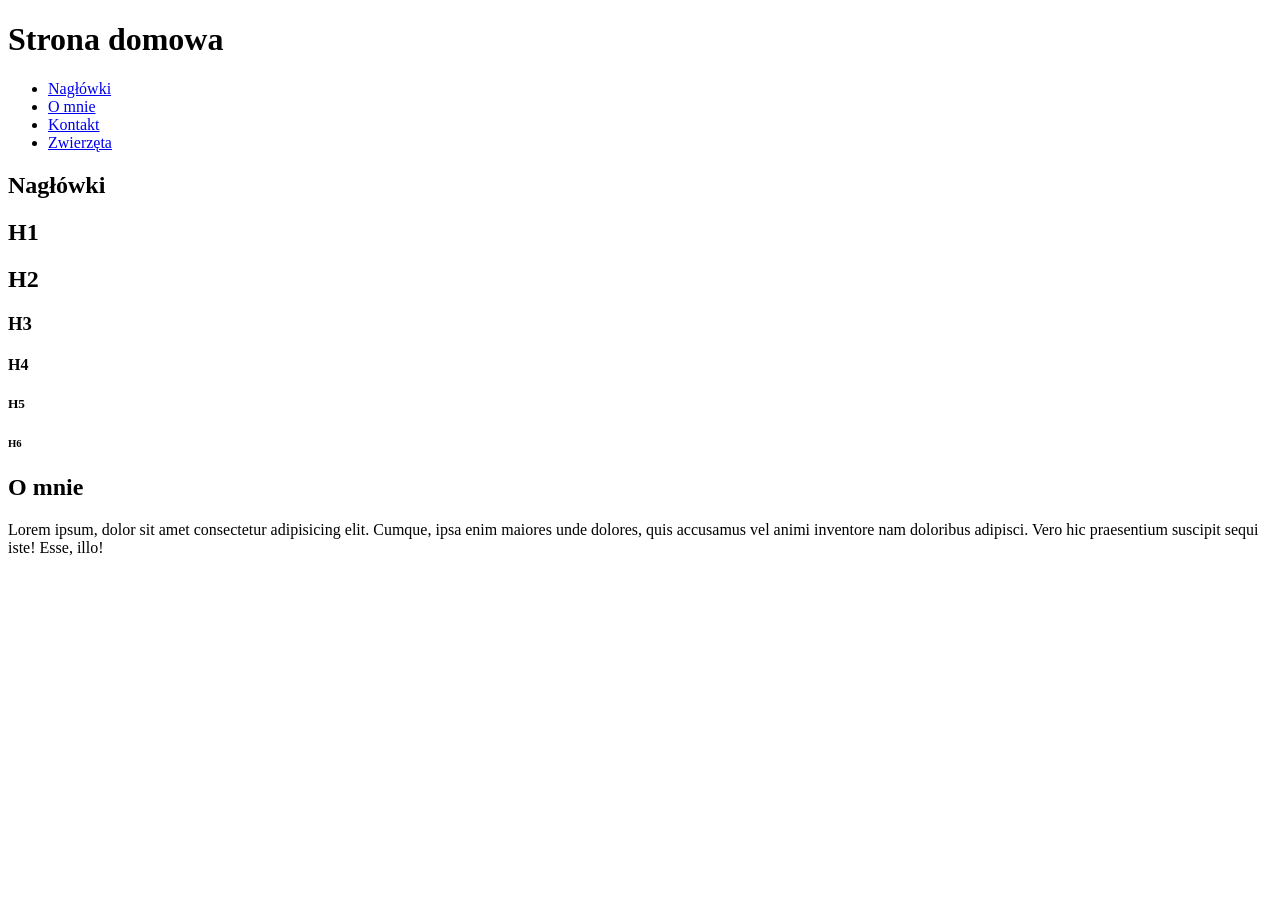
<file: pai/1_index.html>
<!DOCTYPE html>
<html lang="pl">
<head>
    <meta charset="UTF-8">
    <meta name="viewport" content="width=device-width, initial-scale=1.0">
    <title>Strona domowa</title>
</head>
<body>
    <!-- nagłówek strony -->
     <header>
        <h1>Strona domowa</h1>
        <nav>
            <ul>
                <li><a href="#naglowki">Nagłówki</a></li>
                <li><a href="#o mnie">O mnie</a></li>
                <li><a href="#kontakt">Kontakt</a></li>
                <li><a href="#zwierzeta">Zwierzęta</a></li>
            </ul>
        </nav>
     </header>
     <main>
        <section id="naglowki">
            <h2>Nagłówki</h2>
            <p>
                <h1 id="naglowki_h1">H1</h1>
                <h2 id="naglowki_h2">H2</h2>
                <h3 id="naglowki_h3">H3</h3>
                <h4 id="naglowki_h4">H4</h4>
                <h5 id="naglowki_h5">H5</h5>
                <h6 id="naglowki_h6">H6</h6>
            </p>
        </section>
        <section id="'o_mnie">
            <h2>O mnie</h2>
            <p>
                Lorem ipsum, dolor sit amet consectetur adipisicing elit. Cumque, ipsa enim maiores unde dolores, quis accusamus vel animi inventore nam doloribus adipisci. Vero hic praesentium suscipit sequi iste! Esse, illo!
            </p>
        </section>
     </main>
</body>
</html>
</file>
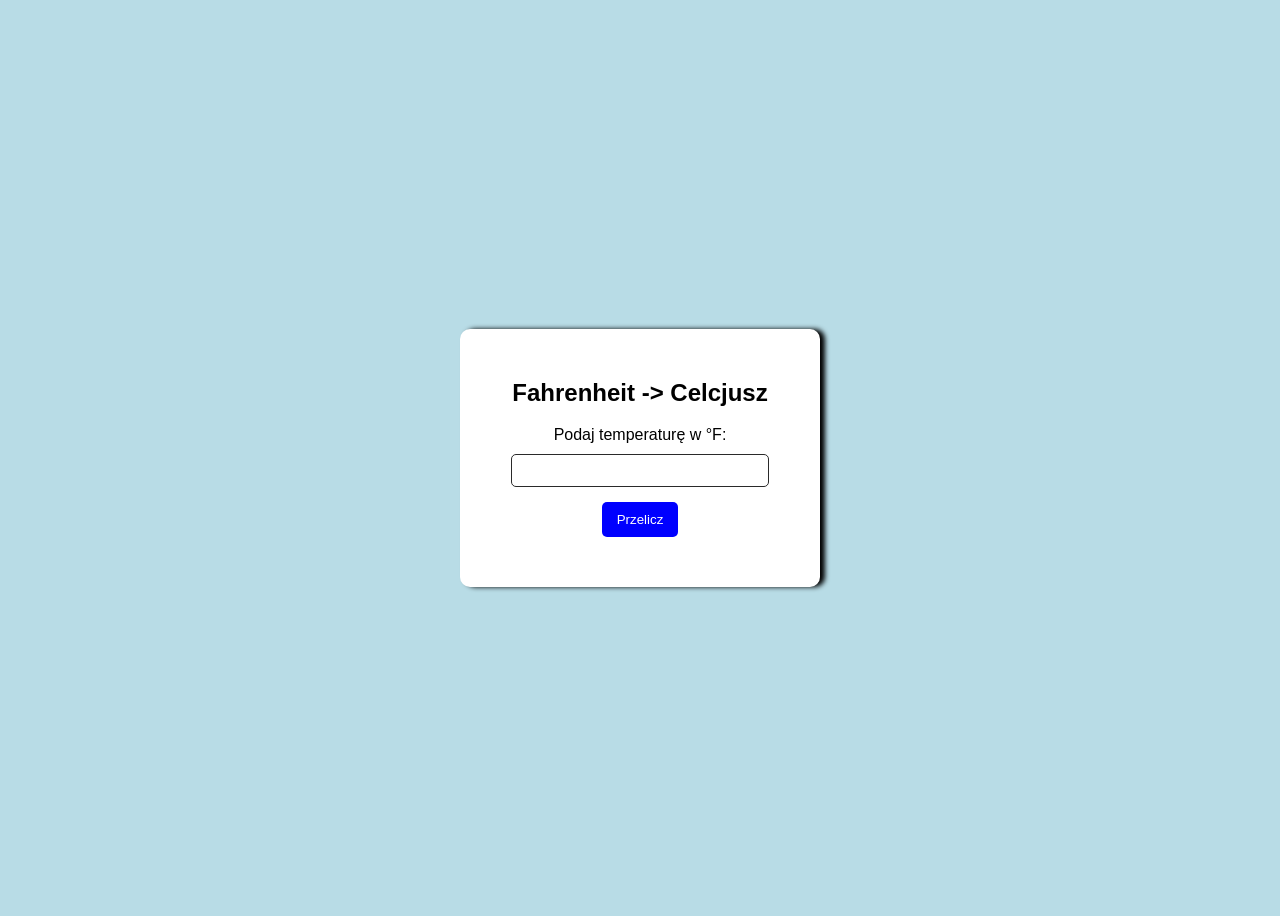
<file: pai/3_przelicznik.html>
<!DOCTYPE html>
<html lang="en">
<head>
    <meta charset="UTF-8">
    <meta name="viewport" content="width=device-width, initial-scale=1.0">
    <title>Przeliczanie temperatury v1</title>
</head>
<style>
    body {
        font-family: Arial;
        background-color: #b8dce6;
        display: flex;
        justify-content: center;
        align-items: center;
        height: 100vh;
    }

    .container{
        background: white;
        padding: 30px;
        border-radius: 10px;
        box-shadow: 5px 0 5px black;
        text-align: center;
        width: 300px;
    }

    input {
        padding: 8px;
        width: 80%;
        margin-top: 10px;
        border: 1px solid #2a2a2a;
        border-radius: 5px;
    }

    button{
        margin-top: 15px;
        padding: 10px 15px;
        background-color: blue;
        color: white;
        border: none;
        border-radius: 5px;
        cursor: pointer;
    }

    button:hover{
        background-color: darkblue;
    }

    #result{
        margin-top: 20px;
        font-weight: bold;
        color: blue;
    }

</style>
<body>
    <div class="container">
        <h2>Fahrenheit -> Celcjusz</h2>

        <form>
            Podaj temperaturę w °F:<br>
            <input type="number" id="fahrenheit">
            <button type="button" onclick="convertTemp()">Przelicz</button>
        </form>
        <p id="result"></p>
    </div>
    <script>
        function convertTemp(){
            let fahrenheitValue = document.getElementById("fahrenheit").value;
            let celciusValue = (fahrenheitValue - 32) * 5/9;

            document.getElementById("result").innerHTML = "Temperatura to " + celciusValue.toFixed(2) + "°C";
        }
    </script>
</body>
</html>
</file>
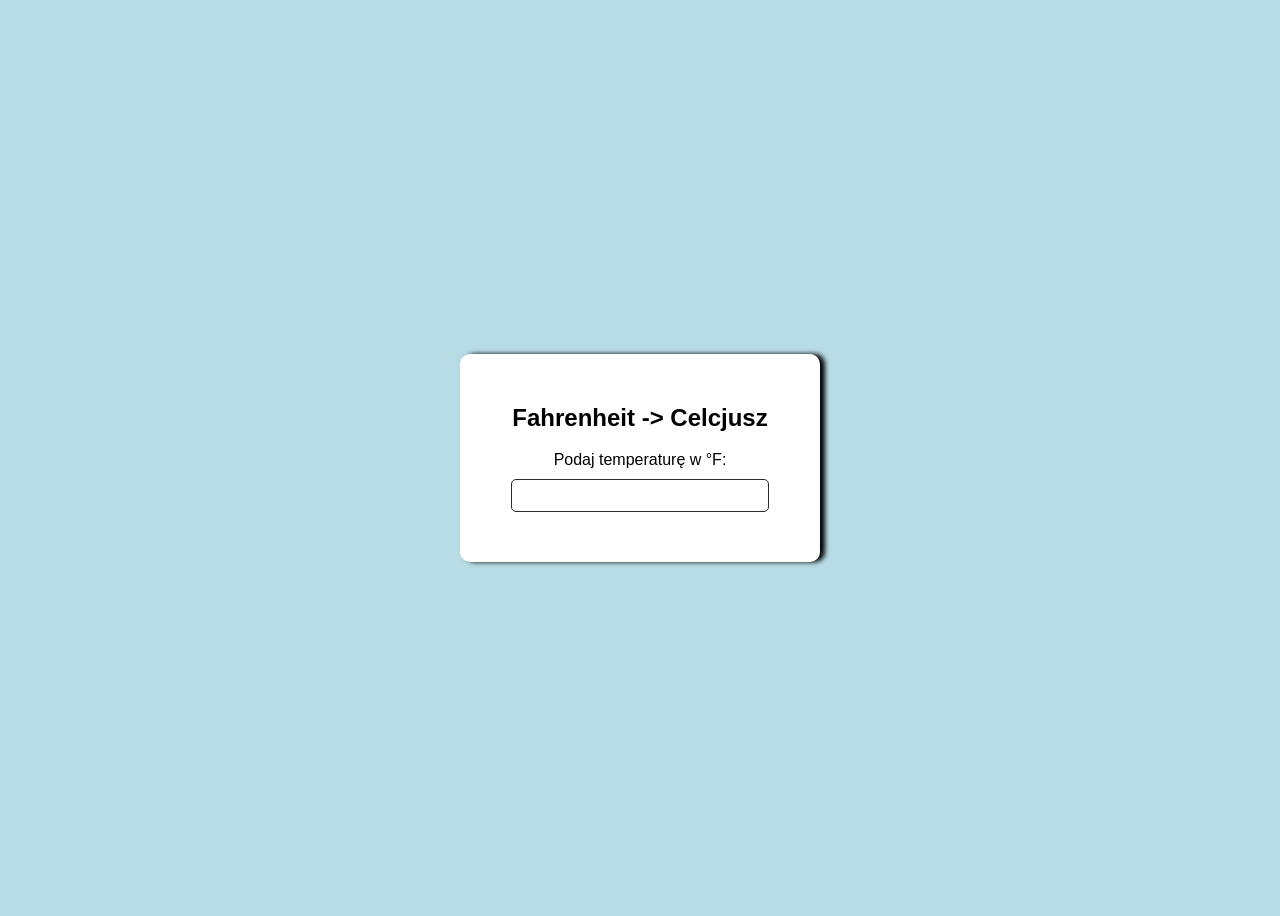
<file: pai/4_przelicznikv2.html>
<!DOCTYPE html>
<html lang="en">
<head>
  <meta charset="UTF-8">
  <meta name="viewport" content="width=device-width, initial-scale=1.0">
  <title>Przeliczanie temperatury</title>
</head>
<style>
  body {
    font-family: Arial;
    background-color: #b8dce6;
    display: flex;
    justify-content: center;
    align-items: center;
    height: 100vh;
  }

  .container{
    background: white;
    padding: 30px;
    border-radius: 10px;
    box-shadow: 5px 0 5px black;
    text-align: center;
    width: 300px;
  }

  input {
    padding: 8px;
    width: 80%;
    margin-top: 10px;
    border: 1px solid #2a2a2a;
    border-radius: 5px;
  }

  button{
    margin-top: 15px;
    padding: 10px 15px;
    background-color: blue;
    color: white;
    border: none;
    border-radius: 5px;
    cursor: pointer;
  }

  button:hover{
    background-color: darkblue;
  }

  #result{
    margin-top: 20px;
    font-weight: bold;
    color: blue;
  }

</style>
<body>
<div class="container">
  <h2>Fahrenheit -> Celcjusz</h2>

  <form>
    Podaj temperaturę w °F:<br>
    <input type="number" id="fahrenheit" oninput="convertTemp()">
  </form>
  <p id="result"></p>
</div>
<script>
  function convertTemp(){
    let fahrenheitValue = document.getElementById("fahrenheit").value;
    let celciusValue = (fahrenheitValue - 32) * 5/9;

    document.getElementById("result").innerHTML = "Temperatura to " + celciusValue.toFixed(2) + "°C";
  }
</script>
</body>
</html>
</file>
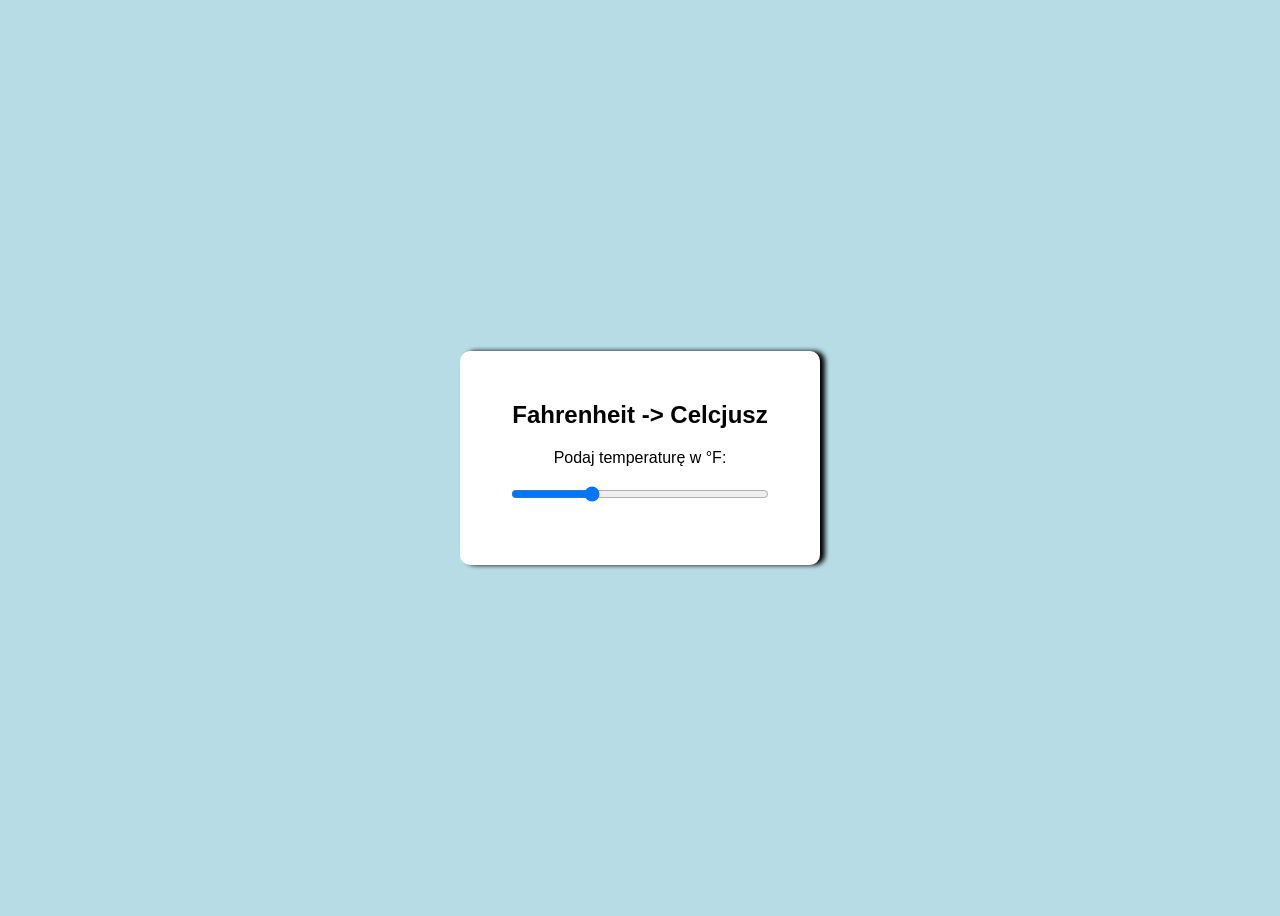
<file: pai/5_przelicznikv3.html>
<!DOCTYPE html>
<html lang="en">
<head>
  <meta charset="UTF-8">
  <meta name="viewport" content="width=device-width, initial-scale=1.0">
  <title>Przeliczanie temperatury v3</title>
</head>
<style>
  body {
    font-family: Arial;
    background-color: #b8dce6;
    display: flex;
    justify-content: center;
    align-items: center;
    height: 100vh;
  }

  .container{
    background: white;
    padding: 30px;
    border-radius: 10px;
    box-shadow: 5px 0 5px black;
    text-align: center;
    width: 300px;
  }

  input {
    padding: 8px;
    width: 80%;
    margin-top: 10px;
    border: 1px solid #2a2a2a;
    border-radius: 5px;
  }

  button{
    margin-top: 15px;
    padding: 10px 15px;
    background-color: blue;
    color: white;
    border: none;
    border-radius: 5px;
    cursor: pointer;
  }

  button:hover{
    background-color: darkblue;
  }

  #result{
    margin-top: 20px;
    font-weight: bold;
    color: blue;
  }

</style>
<body>
<div class="container">
  <h2>Fahrenheit -> Celcjusz</h2>

  <form>
    Podaj temperaturę w °F:<br>
    <input type="range" id="fahrenheit" min="-40" max="212" value="32" oninput="convertTemp()">
  </form>
  <p id="result"></p>
</div>
<script>
  function convertTemp(){
    let fahrenheitValue = document.getElementById("fahrenheit").value;
    if (fahrenheitValue === ""){
      document.getElementById("result").innerHTML = "";
      return;
    }
    let celciusValue = (fahrenheitValue - 32) * 5/9;
    document.getElementById("result").innerHTML = "Temperatura to " + celciusValue.toFixed(2) + "°C";

    let percent = (fahrenheitValue + 40) / (212 + 40);
    let r = Math.round(255 * percent);
    let b = Math.round(255 * (1 - percent));
    document.body.style.backgroundColor = `rgb(${r}, 0, ${b}`;
  }
</script>
</body>
</html>
</file>
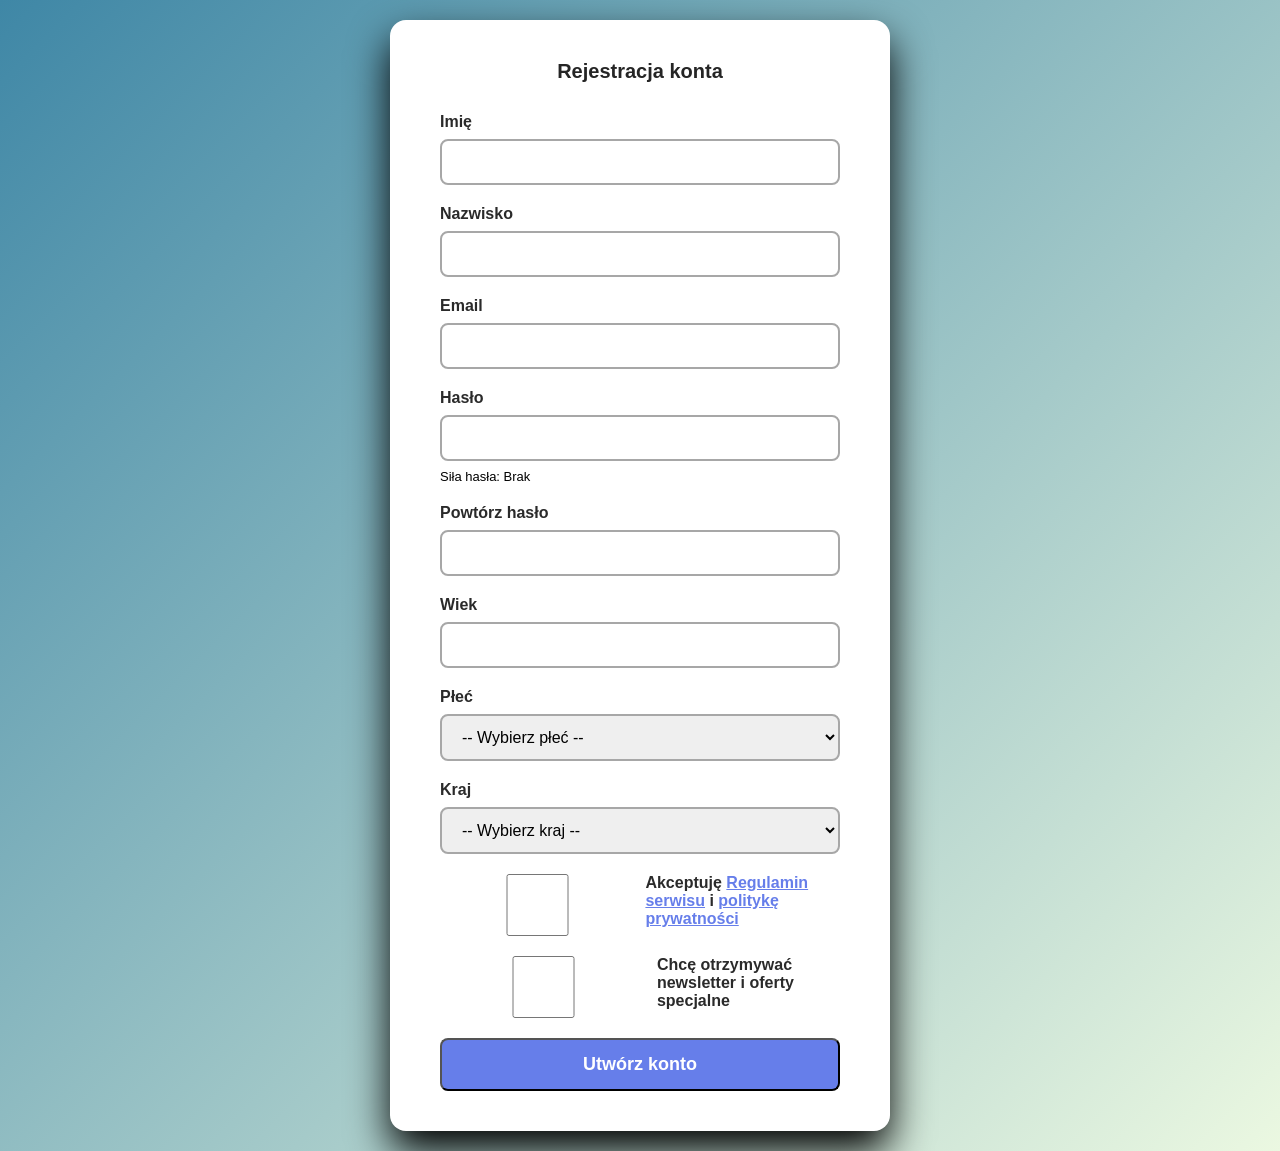
<file: pai/6_rejestracja.html>
<!DOCTYPE html>
<html lang="pl">
<head>
    <meta charset="UTF-8">
    <meta name="viewport" content="width=device-width, initial-scale=1.0">
    <title>Rejestracja użytkownika</title>
    <link rel="stylesheet" href="styles.css">
</head>
<body>
<div class="container">
    <h1>Rejestracja konta</h1>

    <form id="registerForm" novalidate>
        <!-- Imię i nazwisko -->
        <div class="form-group">
            <label for="firstName">Imię</label>
            <input type="text" name="firstName" id="firstName" required minlength="2" maxlength="30">
            <div class="error-message">Imię musi mieć co najmniej 2 znaki</div>
        </div>

        <div class="form-group">
            <label for="firstName">Nazwisko</label>
            <input type="text" name="lastName" id="lastName" required minlength="2" maxlength="40">
            <div class="error-message">Nazwisko musi mieć co najmniej 2 znaki</div>
        </div>

        <!-- Email -->
        <div class="form-group">
            <label for="email">Email</label>
            <input type="email" name="email" id="email" required>
            <div class="error-message">Podaj poprawny adres email</div>
        </div>

        <!-- Hasło -->
        <div class="form-group">
            <label for="password">Hasło</label>
            <input type="password" name="password" id="password" required minlength="8">
            <div class="error-message">Hasło musi mieć min. 8 znaków, zawierać duża literę, cyfrę i znak specjalny</div>
            <div class="password-strength">Siła hasła: <span id="strengthText">Brak</span></div>
        </div>

        <!-- Powtórz hasło -->
        <div class="form-group">
            <label for="confirmPassword">Powtórz hasło</label>
            <input type="password" name="confirmPassword" id="confirmPassword" required>
            <div class="error-message">Hasła muszą być identyczne</div>
        </div>

        <!-- Wiek -->
        <div class="form-group">
            <label for="age">Wiek</label>
            <input type="number" name="age" id="age" min="13" max="120" required>
            <div class="error-message">Musisz mieć co najmniej 13 lat</div>
        </div>

        <!-- Płeć -->
        <div class="form-group">
            <label for="gender">Płeć</label>
            <select name="gender" id="gender" required>
                <option value="">-- Wybierz płeć --</option>
                <option value="male">Mężczyzna</option>
                <option value="female">Kobieta</option>
                <option value="other">Inna</option>
                <option value="prefer-not">Wolę nie podawać</option>
            </select>
            <div class="error-message">Wybierz płeć</div>
        </div>

        <div class="form-group">
            <label for="country">Kraj</label>
            <select name="country" id="country" required>
                <option value="">-- Wybierz kraj --</option>
                <option value="PL">Polska</option>
                <option value="GB">Wielka Brytania</option>
                <option value="US">Stany zjednoczone</option>
            </select>
            <div class="error-message">Wybierz kraj</div>
        </div>

        <!-- Regulamin -->
        <div class="form-group checkbox-group">
            <input type="checkbox" name="terms" id="terms" required>
            <label for="terms">Akceptuję <a href="#" style="color: #667eea">Regulamin serwisu</a> i <a href="#" style="color: #667eea">politykę prywatności</a></label>
        </div>
        <div class="error-message">Musisz zaakceptować regulamin</div>

        <!-- Newsletter -->
        <div class="form-group checkbox-group">
            <input type="checkbox" name="newsletter" id="newsletter">
            <label for="newsletter">Chcę otrzymywać newsletter i oferty specjalne</label>
        </div>

        <!-- Przycisk -->
        <button type="submit" id="submitBtn">Utwórz konto</button>
    </form>
    <div class="success-message" id="successMessage">
        Konto zostało utworzone pomyślnie! Witamy w serwisie!
    </div>
</div>
<script>
    const dorm = document.querySelector('#registerForm');
</script>
</body>
</html>
</file>
<file: pai/styles.css>
* {
    margin: 0;
    padding: 0;
    box-sizing: border-box;

}

body {
    font-family: 'Montserrat', sans-serif;
    background: linear-gradient(135deg, #3f87a6 0%, #ebf8e1 100%);
    min-height: 100vh;
    display: flex;
    align-items: center;
    justify-content: center;
    padding: 20px;
}

.container {
    background: white;
    padding: 40px 50px;
    border-radius: 16px;
    box-shadow: 0 20px 40px rgba(0, 0, 0, 15);
    max-width: 500px;
    width: 100%;
}

h1{
    text-align: center;
    margin-bottom: 30px;
    color: #252525;
    font-size: 20px;
}

.form-group{
    margin-bottom: 20px;
    position: relative;
}

label{
    display: block;
    margin-bottom: 8px;
    font-weight: 600;
    color: #2a2a2a;
}

input, select{
    width: 100%;
    padding: 12px 16px;
    border: 2px solid #a7a7a7;
    border-radius: 8px;
    font-size: 16px;
    transition: all 0.3s ease;
}

input:focus, select:focus{
    outline: none;
    border-color: #667eea;
    box-shadow: 0 0 0 3px rgba(102, 126, 234, 0.1);
}

.error {
    border-color: #e74c3c !important;
}

.sucess {
    border-color: #27ea60 !important;
}

.error-message{
    color: #e74c3c;
    font-size: 13px;
    margin-top: 6px;
    display: none;
}

.error-message.show {
    display: block;
}

.password-strength{
    margin-top: 8px;
    font-size: 13px;
    font-weight: 500;
}

.strength-weak {}
.strength-medium {}
.strength-strong {}

.checkbox-group{
    display: flex;
    align-content: center;
    gap: 10px;
}

button {
    width: 100%;
    padding: 14px;
    background: #667eea;
    color: white;
    border-radius: 8px;
    font-size: 18px;
    font-weight: 600;
    cursor:pointer;
    transition: background 1s;
}

button:hover {
    background: #5a6fd8;
}

button:disabled{
    background: #AAA;
    cursor: not-allowed;
}

.success-message{
    background: #d4edda;
    color: #155724;
    padding: 15px;
    border-radius: 8px;
    text-align: center;
    margin-top: 20px;
    display: none;
}

.success-message.show{
    display: block;
    animation: fadeIn 0.5s ease;
}

@keyframes fadeIn {
    from{
        opacity: 0;
        transform: translateY(-10px);
    }
    to {
        opacity: 1;
        transform: translateY(0);
    }
}
</file>
